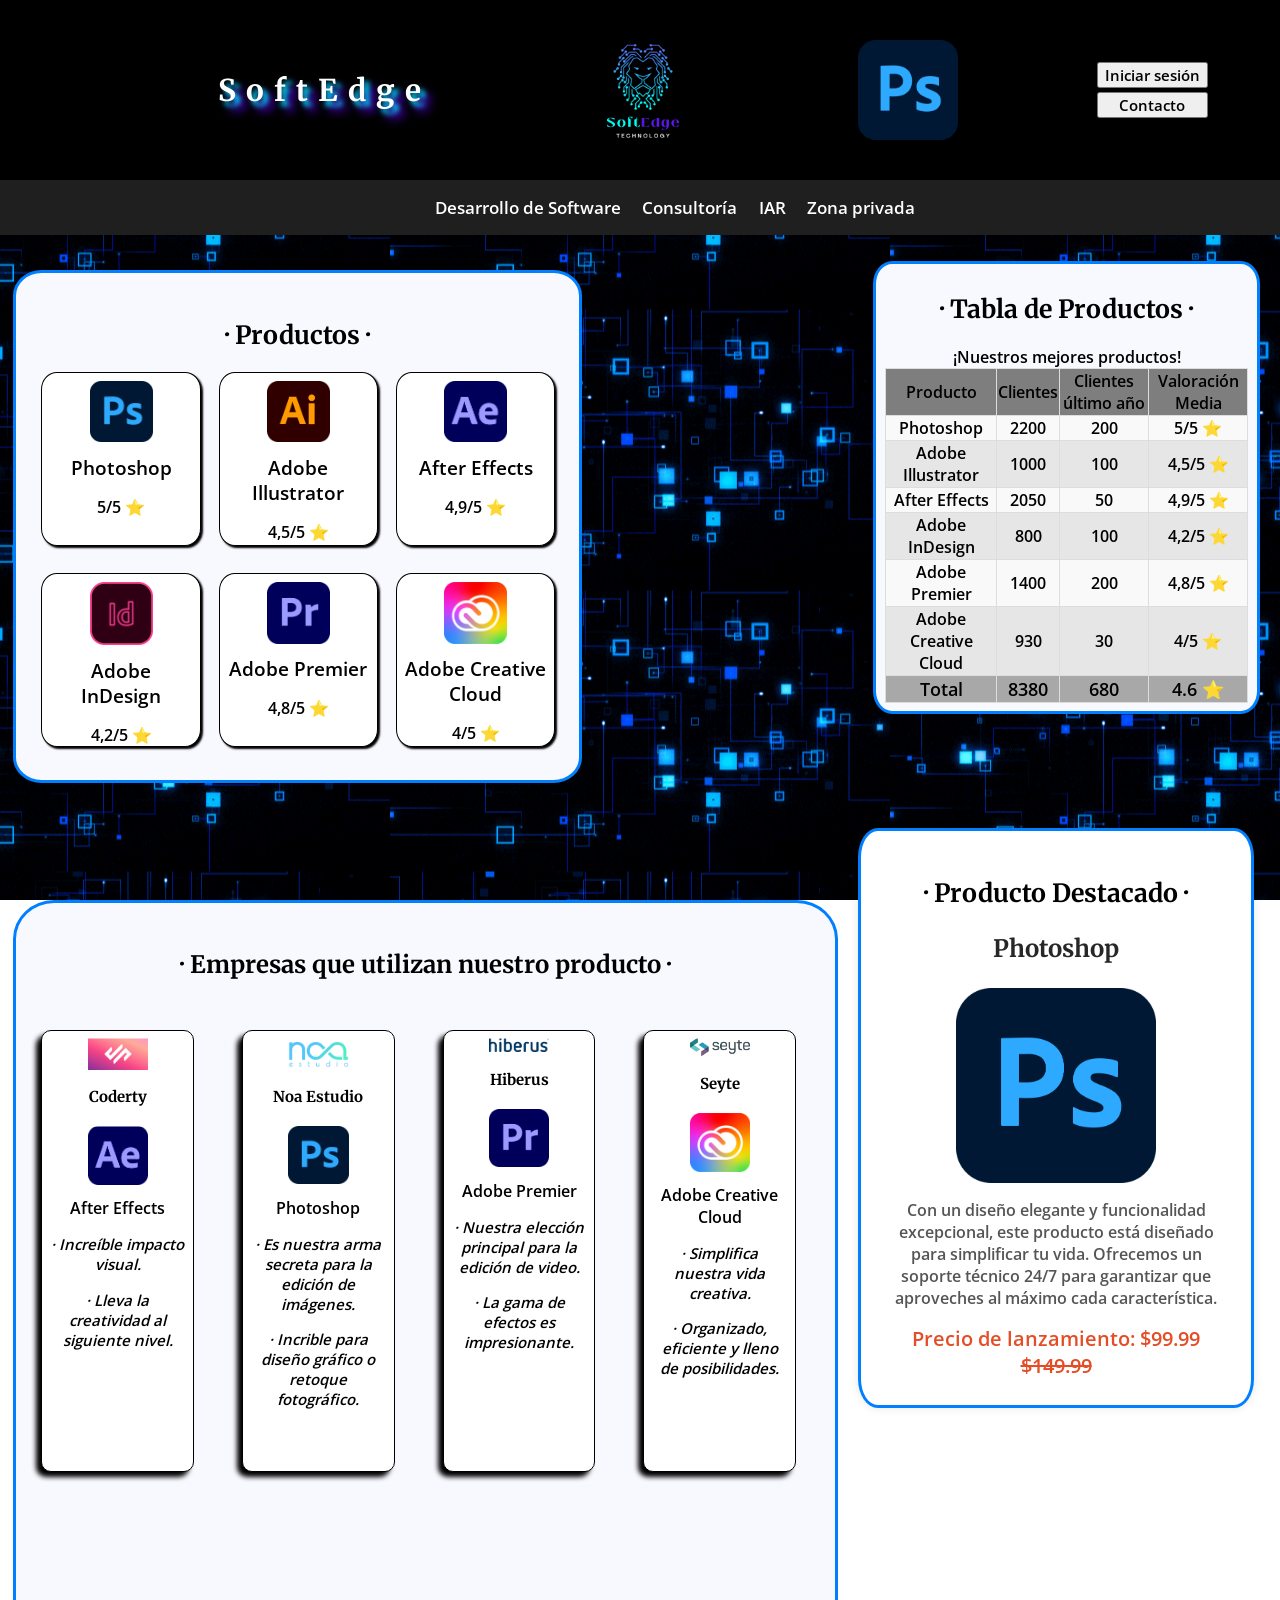
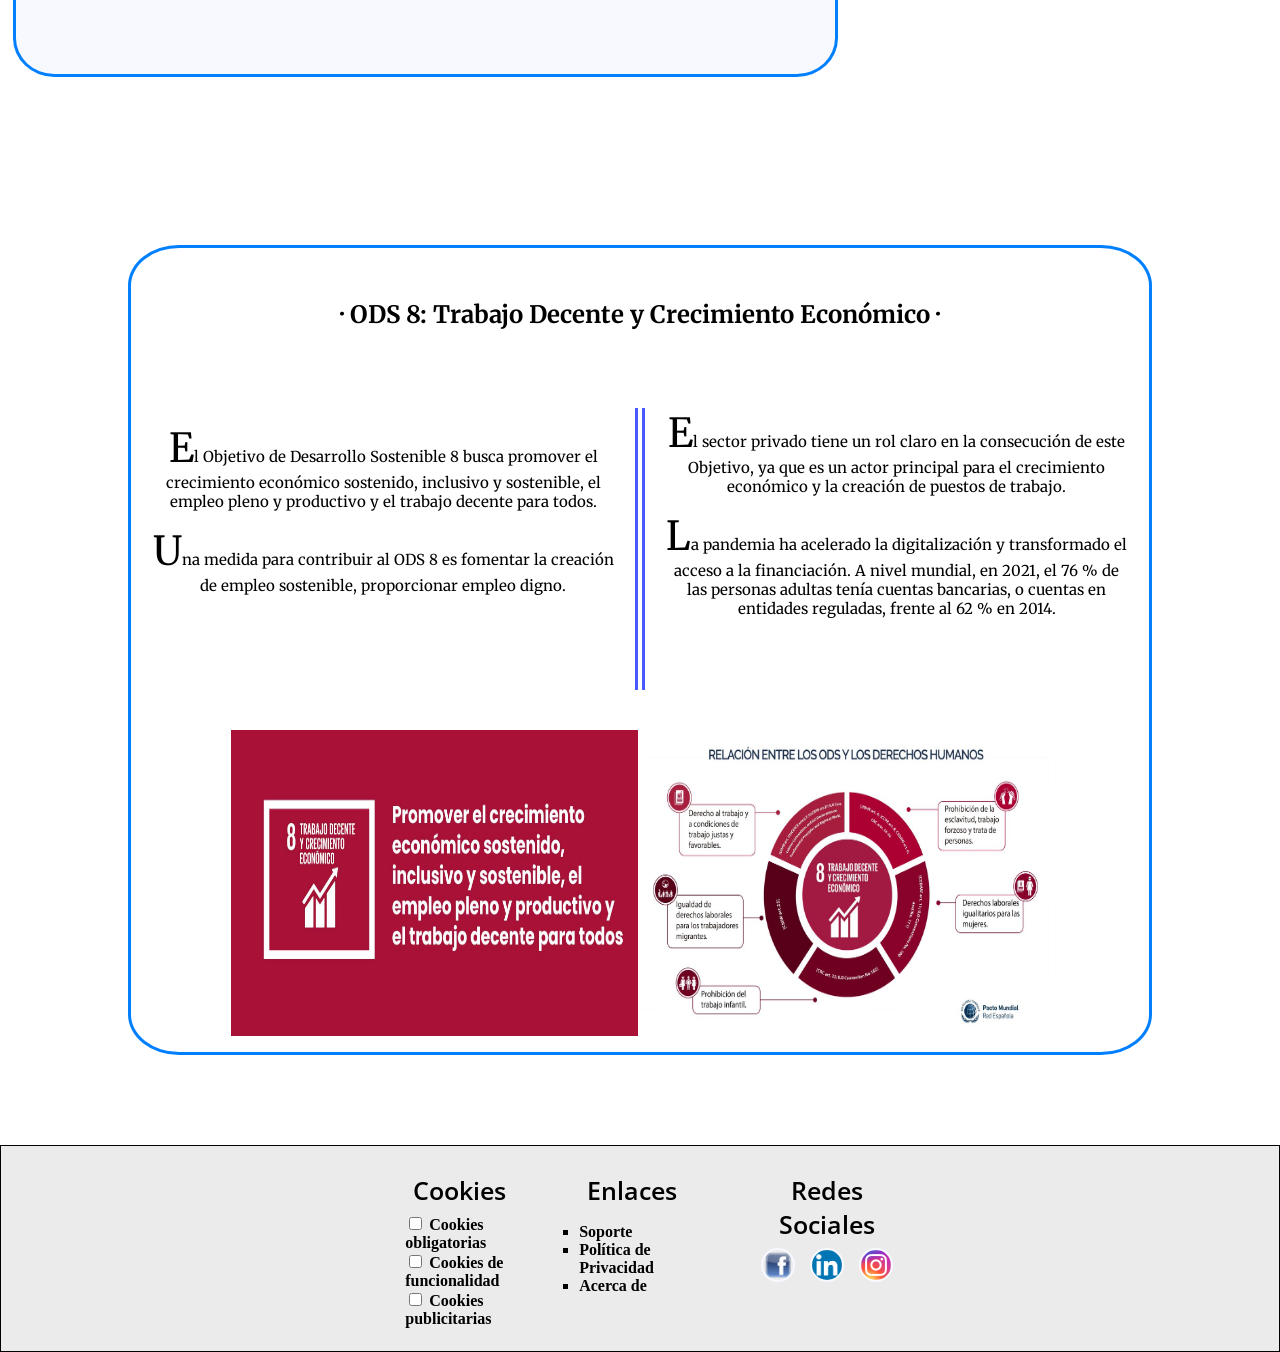
<file: index.html>
<!DOCTYPE html>
<html lang="es">
  <head>
    <meta charset="UTF-8">
    <meta name="viewport" content="width=device-width, initial-scale=1.0">
    <link rel="stylesheet" href="./css/styles.css"> <!-- Enlace a un archivo CSS externo llamado 'styles.css' -->
    <title>Ejercicio 5: Desarrollo de la Web</title>
  </head>

  <body>
    <!-- CABECERA -->
    <header>
      <!-- Nombre de la empresa -->
      <div class="name-empresa-container">
        <h1>SoftEdge</h1>
      </div>

      <!-- Logo de la empresa -->
      <div class="logo-container">
        <img src="./assets/logo.png" alt="Logotipo" height="180" width="180">
      </div>

      <!-- Nuestro producto destacado -->
      <div class="producto-estrella-container">
        <img src="./assets/producto-estrella.png" alt="Producto Estrella" height="100" width="100">
      </div>

      <!-- Botones -->
      <div class="btnHeader-container">
        <input type="submit" name="btnInicioSesion" value="Iniciar sesión" id="btnInicioSesion">
        <input type="submit" name="btnContacto" value="Contacto" id="btnContacto">
      </div>
    </header>

    <!-- MENÚ DE NAVEGACIÓN -->
    <nav>
      <ul>
        <li><a href="#desarrolloSoftware">Desarrollo de Software</a></li>
        <li><a href="#consultoria">Consultoría</a></li>
        <li><a href="#administracionRedes">IAR</a></li>
        <li><a href="#zonaPrivada">Zona privada</a></li>
      </ul>
    </nav>

        <!-- MAIN (SECTION) -->
        <!-- Principal (sólo puede haber 1 por web) -->
        <main>
          <!-- Section 1 -->
          <section class="primera-section">
              <h2>· Sección 1 ·</h2>

              <!-- Primera zona -->
              <article id="zona1">
                <h2>· Productos ·</h2>

                <!-- Nuestros productos -->
                <div class="productos-container">
                  <!-- Tarjeta de cada producto -->
                  <div class="tarjeta">
                    <img src="./assets/producto-estrella.png" alt="Photoshop">
                    <h3>Photoshop</h3>
                    <p>5/5 ⭐</p>
                  </div>

                  <div class="tarjeta">
                    <img src="./assets/adobe-ilustrator.png" alt="Adobe Illustrator">
                    <h3>Adobe Illustrator</h3>
                    <p>4,5/5 ⭐</p>
                  </div>

                  <div class="tarjeta">
                    <img src="./assets/after-effects.png" alt="After Effects">
                    <h3>After Effects</h3>
                    <p>4,9/5 ⭐</p>
                  </div>

                  <div class="tarjeta">
                    <img src="./assets/adobe-indisign.png" alt="Adobe InDesign">
                    <h3>Adobe InDesign</h3>
                    <p>4,2/5 ⭐</p>
                  </div>

                  <div class="tarjeta">
                    <img src="./assets/adobe-premier.png" alt="Adobe Premier">
                    <h3>Adobe Premier</h3>
                    <p>4,8/5 ⭐</p>
                  </div>

                  <div class="tarjeta">
                    <img src="./assets/adobe-creative-cloud.png" alt="Adobe Creative Cloud">
                    <h3>Adobe Creative Cloud</h3>
                    <p>4/5 ⭐</p>
                  </div>
                </div>
              </article>

              <!-- Segunda zona -->
              <article id="zona2">
                <h2>· Tabla de Productos ·</h2>

                <!-- Tabla con cada producto -->
                <table>
                  <!-- Descripción de la tabla -->
                  <caption>¡Nuestros mejores productos!</caption>

                  <!-- Encabezado de la tabla -->
                  <thead>
                    <tr>
                      <th>Producto</th>
                      <th>Clientes</th>
                      <th>Clientes último año</th>
                      <th>Valoración Media</th>
                    </tr>
                  </thead>

                  <!-- Contenido de la tabla -->
                  <tbody>
                    <tr>
                      <td>Photoshop</td>
                      <td>2200</td>
                      <td>200</td>
                      <td>5/5 ⭐</td>
                    </tr>

                    <tr>
                      <td>Adobe Illustrator</td>
                      <td>1000</td>
                      <td>100</td>
                      <td>4,5/5 ⭐</td>
                    </tr>

                    <tr>
                      <td>After Effects</td>
                      <td>2050</td>
                      <td>50</td>
                      <td>4,9/5 ⭐</td>
                    </tr>

                    <tr>
                      <td>Adobe InDesign</td>
                      <td>800</td>
                      <td>100</td>
                      <td>4,2/5 ⭐</td>
                    </tr>

                    <tr>
                      <td>Adobe Premier</td>
                      <td>1400</td>
                      <td>200</td>
                      <td>4,8/5 ⭐</td>
                    </tr>

                    <tr>
                      <td>Adobe Creative Cloud</td>
                      <td>930</td>
                      <td>30</td>
                      <td>4/5 ⭐</td>
                    </tr>
                  </tbody>

                  <!-- Pie de la tabla -->
                  <tfoot>
                    <tr>
                      <td>Total</td>
                      <td>8380</td>
                      <td>680</td>
                      <td>4.6 ⭐</td>
                    </tr>
                  </tfoot>
                </table>
              </article>

              <!-- Tercera zona -->
              <article id="zona3">
                <h2>· Empresas que utilizan nuestro producto ·</h2>

                <!-- Empresas que utilizan nuestro producto -->
                <div class="empresas-container">

                  <!-- Tarjeta de cada empresa -->
                  <div class="tarjeta">
                   <img src="./assets/coderty.jpg" alt="Coderty" class="logo-empresa">
                   <h2>Coderty</h2>

                   <!-- Producto que han comprado la empresa -->
                    <div>
                     <img src="./assets/after-effects.png" alt="After Effects">
                     <p>After Effects</p>
                    </div>

                    <!-- Comentarios de las empresas -->
                    <div class="comments">
                      <p>· Increíble impacto visual.</p>
                      <p>· Lleva la creatividad al siguiente nivel.</p>
                    </div>

                    <!-- Texto oculto -->
                    <div class="hidden-text">Utilizando nuestro producto desde el año 2019.</div>
                   </div>

                 <div class="tarjeta">
                   <img src="./assets/noa-estudio.png" alt="Noa Estudio" class="logo-empresa">
                   <h2>Noa Estudio</h2>
                   <div>
                     <img src="./assets/producto-estrella.png" alt="Photoshop">
                     <p>Photoshop</p>
                   </div>
                    <div class="comments">
                      <p>· Es nuestra arma secreta para la edición de imágenes.</p>
                      <p>· Incrible para diseño gráfico o retoque fotográfico.</p>
                    </div>
                    <div class="hidden-text">Utilizando nuestro producto desde el año 2017.</div>
                  </div>

                  <div class="tarjeta">
                    <img src="./assets/hiberus.png" alt="Hiberus" class="logo-empresa">
                    <h2>Hiberus</h2>
                    <div>
                      <img src="./assets/adobe-premier.png" alt="Adobe Premier">
                      <p>Adobe Premier</p>
                    </div>
                    <div class="comments">
                      <p>· Nuestra elección principal para la edición de video.</p>
                      <p>· La gama de efectos es impresionante.</p>
                    </div>
                    <div class="hidden-text">Utilizando nuestro producto desde el año 2020.</div>
                  </div>

                  <div class="tarjeta">
                    <img src="./assets/seyte.png" alt="Seyte" class="logo-empresa">
                    <h2>Seyte</h2>
                    <div>
                      <img src="./assets/adobe-creative-cloud.png" alt="Adobe Creative Cloud">
                      <p>Adobe Creative Cloud</p>
                    </div>
                    <div class="comments">
                      <p>· Simplifica nuestra vida creativa.</p>
                      <p>· Organizado, eficiente y lleno de posibilidades.</p>
                    </div>
                    <div class="hidden-text">Utilizando nuestro producto desde el año 2018.</div>
                  </div>
                </div>
              </article>

              <!-- Cuarta zona -->
              <article id="zona4">
                <h2>· Producto Destacado ·</h2>
                <h3>Photoshop</h3>
                <img src="./assets/producto-estrella.png" alt="Photoshop" height="200" width="200">
                <p>Con un diseño elegante y funcionalidad excepcional, este producto está diseñado para simplificar tu vida. Ofrecemos un soporte técnico 24/7 para garantizar que aproveches al máximo cada característica.</p>
                <strong>Precio de lanzamiento: $99.99 <del>$149.99</del></strong>
              </article>
          </section>
          
          <!-- Section 2 -->
          <section class="segunda-section">
            <h2 class="title-noticia">· ODS 8: Trabajo Decente y Crecimiento Económico ·</h2>

            <!-- Párrafos del objetivo -->
            <div class="ods-container">
              <p>
                El Objetivo de Desarrollo Sostenible 8 busca promover el
                crecimiento económico sostenido, inclusivo y sostenible, el empleo
                pleno y productivo y el trabajo decente para todos.
              </p>
              <p>
                Una medida para contribuir al ODS 8 es fomentar la creación de
                empleo sostenible, proporcionar empleo digno.
              </p>
              <p>
                El sector privado tiene un rol claro en la consecución de este
                Objetivo, ya que es un actor principal para el crecimiento
                económico y la creación de puestos de trabajo.
              </p>
              <p>
                La pandemia ha acelerado la digitalización y transformado el acceso
                a la financiación. A nivel mundial, en 2021, el 76 % de las 
                personas adultas tenía cuentas bancarias, o cuentas en entidades 
                reguladas, frente al 62 % en 2014.
              </p>
            </div>
  
            <!-- Imágenes del objetivo -->
            <div>
              <img src="./assets/ods8.jpg" alt="ODS8" class="ods8-img">
              <img src="./assets/ods8-caracteristicas.jpg" alt="ODS8 Características" class="ods8-img-caracteristicas">
            </div>
          </section>
        </main>

    <!-- PIE DE PÁGINA -->
    <footer>
      <!-- Contenedor con el footer -->
      <div class="footer-container">

        <!-- Zona de cookies - Zona 1 -->
        <div class="cookie-block">
          <h3>Cookies</h3>
          <label><input type="checkbox"> Cookies obligatorias</label><br>
          <label><input type="checkbox"> Cookies de funcionalidad</label><br>
          <label><input type="checkbox"> Cookies publicitarias</label>
        </div>
  
        <!-- Zona de enlaces - Zona 2 -->
        <div class="info-block">
          <h3>Enlaces</h3>
          <ul>
            <li>Soporte</li>
            <li>Política de Privacidad</li>
            <li>Acerca de</li>
          </ul>
        </div>
  
        <!-- Zona de redes sociales - Zona 3 -->
        <div class="social-block">
          <h3>Redes Sociales</h3>
          <div class="social-icons">
            <img src="./assets/facebook.png" alt="Facebook">
            <img src="./assets/linkedin.png" alt="LinkedIn">
            <img src="./assets/instagram.png" alt="instagram">
          </div>
        </div>
      </div>
    </footer>
  </body>
</html>
</file>
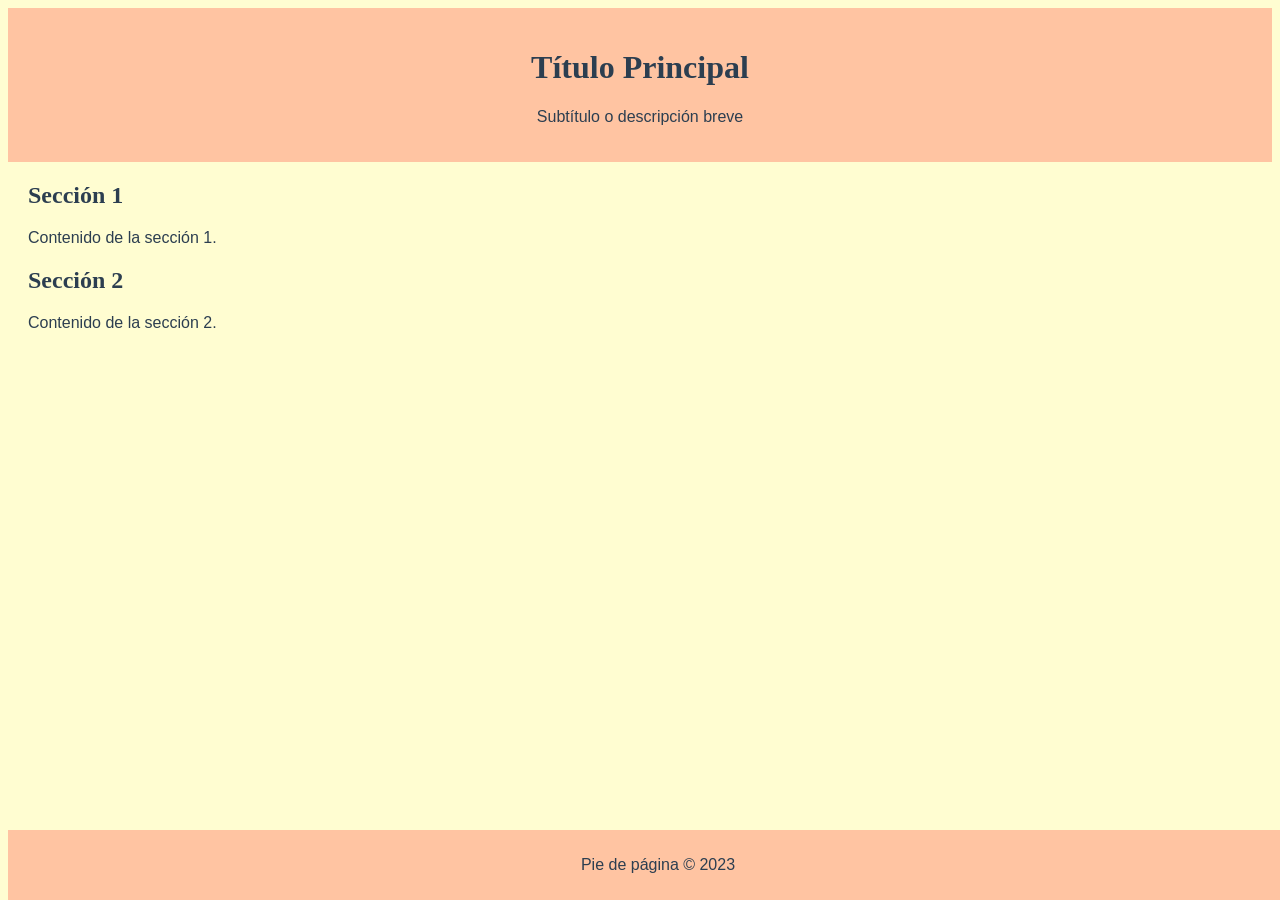
<file: Ejercicios 01 y 02/index.html>
<!DOCTYPE html>
<html lang="es">
<head>
    <meta charset="UTF-8">
    <meta name="viewport" content="width=device-width, initial-scale=1.0", maximum-scale=1, user-scalable=no />
    <link rel="stylesheet" href="./css/styles.css">
    <title>Mi Sitio Web</title>
</head>
<body>
    <header>
        <h1>Título Principal</h1>
        <p>Subtítulo o descripción breve</p>
    </header>

    <section>
        <h2>Sección 1</h2>
        <p>Contenido de la sección 1.</p>
    </section>

    <section>
        <h2>Sección 2</h2>
        <p>Contenido de la sección 2.</p>
    </section>

    <footer>
        <p>Pie de página © 2023</p>
    </footer>
</body>
</html>
</file>
<file: css/styles.css>
/*-------------------------------------------------------------------------------*/
/* Temática de nuestra web: "Desarrollo y venta de software e instalación y mantenimiento de redes locales y servidores" */
/*-------------------------------------------------------------------------------*/
/* Importo una fuente de internet desde Google Fonts para títulos */
@import url("https://fonts.googleapis.com/css2?family=Merriweather:wght@300&display=swap");

/* Defino la fuente Open Sans de forma local desde mi equipo */
@font-face {
    font-family: "Open Sans";
    src: url("https://fonts.google.com/specimen/Open+Sans?query=Open+Sans");
    src: local('OpenSans-SemiBold'), url('../fonts/OpenSans-SemiBold.ttf') format('truetype');
}
/*-------------------------------------------------------------------------------*/
/* Defino variables para colores, fuentes y otros estilos globales */
:root {
    --font-primary: 'Open Sans', sans-serif;    /* Creo variable para la fuente principal */
    --font-secondary: 'Merriweather', serif;    /* Creo variable para la fuente secundaria */
    --color-text: #2c3e50;  /* Creo variable para el color de texto */
    --color-highlight: #ffc4a2; /* Creo variable para el color para texto destacado */
    --color-enlace: #0080ff;    /* Color de enlaces */
    --color-nav: #1f1f1f;   /* Color de fondo de la barra de navegación */
    --color-section: #dfcdff;   /* Color de fondo de secciones principales */
    --color-negro: rgb(0, 0, 0);    /* Color del borde */
    --color-botones-background: #0080ff;   /* Color para el fondo de los botones */
    --color-texto-blanco: white;  /* Color blanco para texto */
    --color-blanco-clarito: ghostwhite; /* Color blanco clarito para fondo de artricles */
    --color-footer: rgb(235, 235, 235); /* Color para el footer */
    --color-tabla: #ddd;/* Color para las celdas de la tabla */
}
/*-------------------------------------------------------------------------------*/
/* Estilos generales para el HTML y el cuerpo del documento */
html {
    height: 100%;   /* Establezco la altura del html al 100% */
}

/* Estilos para el BODY */
body {
    margin: 0;  /* 0 de margen */
    padding: 0; /* 0 de padding */
    background: url('../assets/fondo.gif') center center fixed; /* Establezco el .gif para fondo */
    overflow-x: hidden; /* Para que no se pueda hacer scroll horizontal */
}

/* Estilos para el HEADER */
header {
    display: grid;  /* Defino una cuadrícula bidimensional para posicionar los elementos */
    align-items: stretch; /* Estiro los subelementos de la cabecera para rellenar */
    grid-template-columns: 20% 40% 20% 20%;  /* Divido el header en tres columnas */
    padding-left: 17%;
    background-color: var(--color-negro);   /* Color para el fondo de la cabecera */
}

/* Estilos para el NAV */
nav {
    display: grid;  /* Defino una cuadrícula bidimensional para posicionar los elementos */
    background-color: var(--color-nav); /* Aplico el color de fondo mediante variable */
    font-weight: bold;  /* Pongo en negrita */
    justify-content: center;    /* Alineo los apellidos a la izquierda del bloque */
    top: 0; /* Lo posiciono en la parte superior */
    width: 100%; /* Utilizo un ancho del 100% */
}

/* Estilos para el FOOTER */
footer {
    display: flex;  /* Propiedad que ayuda a colocar celdas como tabla, con coportamiento predecible y adaptable */
    flex-direction: row;    /* Determino la dirección en la que se ordenarán los elementos en el espacio */
    position: absolute; /* Coloco el footer respecto a la página entera */
    background-color: var(--color-footer);   /* Aplico color de texto destacado */
    justify-content: space-between; /* Distribuyo espacios entre y alrededor de los ítems flex */
    font-weight: bold;  /* Lo pongo en negrita */
    width: 100%;    /* Establezco el ancho del html al 100% */
    padding-top: 1.5%;
    height: 23%;    /* Establezco la altura del html al 23% */
    border: 1px solid var(--color-negro);
    top: 305%;  /* Especifico la posición del footer */
    bottom: 0; /* Cambiado de top a bottom para que esté pegado al fondo */
    justify-content: center;    /* Alineo los apellidos a la izquierda del bloque */
}

/* Aplico color de borde negro */
header, nav, footer {
    box-sizing: border-box;    /* Ajusto el modelo de caja para incluir el borde en el tamaño total */
}
/*-------------------------------------------------------------------------------*/
/* ENCABEZADO */
/* Estilos para el título h1 dentro del encabezado */
header h1 {
    color: var(--color-texto-blanco);
    font-family: var(--font-secondary); /* Establezco la fuente para el título de la empresa mediante fuente de internet */
    letter-spacing: 10px;   /* Separación de 30px entre cada carácter */
    justify-content: center;    /* Defino cómo el navegador distribuye el espacio entre y alrededor de los elementos */
    align-content: center;  /* Ajusto las líneas dentro del contenedor cuando haya espacio extra */
    text-shadow: 5px 5px 5px #00d9ff, 10px 10px 10px #6200ff;   /* Aplico sombra de dos colores diferentes */
    grid-column: span 1; /* Hace que el h1 abarque una columna completa */
    font-size: 30px;
}

/* Estilos para las divisiones de la cabecera */
.logo-container,
.name-empresa-container,
.producto-estrella-container,
.btnHeader-container {
    display: grid;  /* Defino una cuadrícula bidimensional para posicionar los elementos */
    grid-column: span 1; /* Cada subzona abarca una columna completa */
    justify-content: space-around;    /* Defino cómo el navegador distribuye el espacio entre y alrededor de los elementos */
    align-content: center;  /* Ajusto las líneas dentro del contenedor cuando haya espacio extra */
}

/* Estilos para el logotipo de la empresa */
.logo-container img {
    object-fit: contain; /* Mantengo la relación de aspecto y ajusta la imagen dentro del contenedor */
}

.producto-estrella-container {
    margin-right: 50%;
}

/* Estilos para el nombre de la empresa */
.name-empresa-container {
    font-weight: bold;  /* Pongo el texto en negrita */
    margin-right: 85%;
}

/* Estilos para los botones de la cabecera */
.btnHeader-container {
    grid-gap: 2%; /* Especifico la distancia entre filas y columnas de la cuadrícula */
    margin-right: 20%;
}

/* Estilos para los botones */
#btnContacto,
#btnInicioSesion {
    font-family: var(--font-primary);   /* Establezco una fuente */
    font-size: 15px; /* Establezco un tamaño al texto */
}

/* Estilos para cuando se pase el ratón por encima de los botones de la cabecera */
#btnContacto:hover,
#btnInicioSesion:hover {
    color: var(--color-texto-blanco);   /* Establezco el color de texto a blanco */
    background-color: var(--color-botones-background);  /* Establezco el fondo de los botones a azul */
}
/*-------------------------------------------------------------------------------*/
/* ZONA DE NAVEGACIÓN */
/* Estilo para los elementos <ul> que son descendientes de <nav> */
nav ul {
    width: 120%;
}

/* Estilo para los elementos <a> que son descendientes de <nav> */
nav a {
    text-decoration: none;  /* Le quito el subrayado y cualquier decoración */
    color: var(--color-texto-blanco);   /* Establezco color de texto blanco */
    padding: 1.7%;
    font-family: var(--font-primary);   /* Establezco fuente de texto de variable */
    font-size: 17px;    /* Establezco un tamaño al texto */
}

/* Para cuando añada los enlaces que se posicionen uno a la derecha de otro */
nav li {
    display: inline;    /* Establezco el espacio del contenido y el siguiente elemento se situará a la derecha */
}

/* Al pasar el ratón por encima */
nav a:hover {
    color: var(--color-enlace);
}
/*-------------------------------------------------------------------------------*/
/* ZONA DE CONTENIDO 1 */
/* PRODUCTOS */
/* Estilos para los 2 section */
.primera-section,
.segunda-section {
    display: grid;
    box-sizing: border-box; /* Aseguro que el padding esté incluido en el ancho total */
    text-align: center; /* Centro el texto */
    width: 100%;    /* Para que ocupen todo el espacio horizontal */
    height: 100%;   /* Para que ocupen todo el espacio vertical */
    font-family: var(--font-primary);
}

/* Estilos para el primer section */
.primera-section {
    grid-template-columns: 2fr 1fr; /* Defino las líneas y el tamaño de cada columna */
    grid-template-rows: repeat(2, 1fr); /* Defino las líneas y el tamaño de cada fila */
}

/* Estilos para el título del section */
.primera-section > h2 {
    opacity: 0; /* Oculto el texto (sale warning si no pongo título al section) */
}

/* Estilo para los articles dentro de primera-section */
.primera-section article {
    background-color: var(--color-blanco-clarito);
    padding: 2%;
    text-align: center;
    border: 3px solid var(--color-enlace);
}

/* Estilos para cada zona del primer section */
#zona1,
#zona2,
#zona3,
#zona4 {
    border-radius: 5%;  /* Hago el borde redondo */
}

/* Estilos para la zona 1 del section 1 */
#zona1 {
    display: grid;
    position: absolute; /* Coloco el footer respecto a la página entera */
    justify-content: center;
    top: 30%;
    left: 1%;
    width: 40%;
}

/* Estilos para los productos de la zona 1 */
.productos-container {
    display: grid;
    grid-template-columns: repeat(3, 1fr);  /* Defino las líneas y el tamaño de cada columna */
    grid-template-rows: repeat(2, 1fr); /* Defino las líneas y el tamaño de cada fila */
    gap: 20px;
}

/* Estilos para los h2 de la zona 1 */
#zona1 h2 {
    font-family: var(--font-secondary);
    font-size: 25px;
}

/* Estilos para las tarjetas de la zona 1 */
.tarjeta {
    background-color: var(--color-texto-blanco);
    border-radius: 10%;  /* Hago el borde redondo */
    border: 1px solid var(--color-negro);
    height: 95%;  /* Establezco la altura de la tarjeta al 200% */
    width: 100%;   /* Establezco el ancho de la tarjeta al 240% */
    overflow: hidden;   /* Defino que todo el contenido que sobresale de la tarjeta se ocultará */
    box-shadow: 2px 2px 2px var(--color-negro);  /* Aplico sombra de izquierda a derecha */
}

/* Estilos para la imágenes de la tarjeta de la zona 1 */
.tarjeta img {
    border-top-left-radius: 2%;   /* La esquina superior izquierda la redondeo */
    border-top-right-radius: 2%;  /* La esquina superior derecha la redondeo */
    width: 40%;   /* Establezco el ancho de la tarjeta al 100% */
    padding-top: 5%;
}

/* Estilos para los títulos y párrafos */
.tarjeta h3, .tarjeta p {
    padding: 5%;
    margin: 0;  /* 0 de margen */
}

/* Estilos al pasar el ratón por encima */
.tarjeta:hover {
    filter: brightness(90%);
}
/*-------------------------------------------------------------------------------*/
/* TABLA DE PRODUCTOS Y SERVICIOS */
/* Estilos para la zona 2 del section 1 */
#zona2 {
    text-align: center; /* Centro el texto */
    display: flex;
    flex-direction: column; /* Apilo los elementos en columna */
    align-items: center; /* Centra los elementos horizontalmente */
    margin: 20px; /* Añado margen para separar del borde de la ventana */
    margin-top: 6%;
}

/* Estilos para los h2 de la zona 2 */
#zona2 h2 {
    font-family: var(--font-secondary);
    font-size: 25px;
}

/* Estilos para la tabla */
table {
    border-collapse: collapse;  /* Para que sea una línea el borde */
    width: 100%; /* Hago que la tabla ocupe el 100% del ancho disponible */
}

/* Estilos para las celdas de la tabla */
th, td {
    border: 1px solid var(--color-tabla); /* Establezco el borde a 1px de tamaño sólido y colores de tabla */
}

/* Estilos para los th de la tabla */
th {
    background-color: #7e7e7e;
}

/* Estilos para los th de la tabla de las filas impares */
tbody tr:nth-child(odd) {
    background-color: #f9f9f9;
}

/* Estilos para los th de la tabla de las filas pares */
tbody tr:nth-child(even) {
    background-color: #e6e6e6;
}

/* Estilos para los tfoot de la tabla */
tfoot {
    font-weight: bold;
    font-size: 18px;
    background-color: #a8a8a8;
}
/*-------------------------------------------------------------------------------*/
/* PRODUCTO DESTACADO */
/* Estilos para la zona 4 del section 1 */
#zona4 {
    background-color: var(--color-texto-blanco);
    box-shadow: 0 0 10px rgba(0, 0, 0, 0.1);    /* Aplico sombra */
    position: absolute; /* Coloco el footer respecto a la página entera */
    top: 92%;
    left: 67%;
    right: 2%;
}

/* Estilos para los títulos la zona 4 */
#zona4 h2 {
    font-family: var(--font-secondary);
    font-size: 25px;
}

/* Estilos para los títulos la zona 4 */
#zona4 h3 {
    font-family: var(--font-secondary);
    font-size: 24px;
    color: #272727;
}

/* Estilos para las imágenes que sean hijos directos de la zona 4 */
#zona4 > img {
    display: block; /* Defino cómo será mostrado, el comportamiento con respecto a los elementos que lo rodean */
    margin: 0 auto; /* 0 de margen */
    max-width: 100%;    /* Márgen máximo de 100% */
    height: auto;   /* Altura auto */
}

/* Estilos para los párrafos que sean hijos directos de la zona 4 */
#zona4 > p {
    font-size: 16px;
    color: #555;
}

/* Estilos para los strong que sean hijos directos de la zona 4 */
#zona4 > strong {
    display: block; /* Defino cómo será mostrado, el comportamiento con respecto a los elementos que lo rodean */
    font-size: 20px;    /* Establezo tamaño de fuente de 20px */
    color: #e44d26;
}
/*-------------------------------------------------------------------------------*/
/* EMPRESAS QUE UTILIZAN NUESTRO PRODUCTO */
/* Estilos para la zona 3 del section 1 */
#zona3 {
    display: grid;  /* Defino una cuadrícula bidimensional para posicionar los elementos */
    justify-content: center;    /* Defino cómo el navegador distribuye el espacio entre y alrededor de los elementos */
    position: absolute; /* Coloco el footer respecto a la página entera */
    top: 100%;
    left: 1%;
    height: 80%;    /* Establezco altura de 70% */
    width: 60%;     /* Establezco ancho de 60% */
}

/* Estilos para el div de empresas de la zona 3 */
#zona3 .empresas-container {
    display: grid;  /* Defino una cuadrícula bidimensional para posicionar los elementos */
    grid-template-columns: repeat(4, 1fr);   /* Defino las líneas y el tamaño de cada columna */
    grid-template-rows: repeat(3, 1fr);  /* Defino las líneas y el tamaño de cada fila */
    gap: 50px;
    margin-right: 2%;
    height: 110%;
}

/* Estilos para los h2 de la zona 3 */
#zona3 h2 {
    font-family: var(--font-secondary);
}

/* Estilos para las tarjetas de la zona 3 */
#zona3 .tarjeta {
    display: block; /* Defino cómo será mostrado, el comportamiento con respecto a los elementos que lo rodean */
    margin: auto;   /* Margen auto */
    position: relative; /* Coloco el footer respecto al contenedor, y si no hay respecto a la página entera */
    background-color: var(--color-texto-blanco);
    border-radius: 10px;    /* Redondeo las esquinas */
    box-shadow: -5px 5px 5px var(--color-negro);    /* Aplico sombra */
    overflow: hidden; /* Agregado para ocultar cualquier desbordamiento */
    margin-top: 20%;
}

/* Estilos para los títulos de cada tarjeta */
.tarjeta > h2 {
    font-family: var(--font-primary);
    font-size: 15px;
}

/* Estilos para cuando paso el ratón por encima de la tarjeta */
#zona3 .tarjeta:hover {
    filter: brightness(90%);    /* Aplico un filtro que quita brillo */
}

/* Estilos para cuando paso el ratón por encima de la tarjeta aplico filtro al logo */
#zona3 .tarjeta:hover .logo-empresa {
    filter: hue-rotate(90deg);  /* Aplico el filtro de cambiar el tono del color de la imagen */
}

/* Estilos para los comentarios de las empresas */
#zona3 .comments {
    font-style: italic; /* Estilo de fuente cursiva */
    font-size: 15px;
}

/* Estilos para el texto oculto */
#zona3 .hidden-text {
    visibility: hidden; /* Oculto el texto */
    font-size: 14px;
    color: #333;
    position: absolute; /* Coloco el footer respecto a la página entera */
    bottom: 0;  /* Posiciono en la parte inferior de la tarjeta */
    left: 0;    /* Posiciono en la parte izquierda de la tarjeta */
    right: 0;   /* Posiciono en la parte derecha de la tarjeta */
    padding: 2%;
    background-color: var(--color-texto-blanco);
    border-radius: 0 0 10px 10px;   /* Redondeo las esquinas */
    box-shadow: 0 0 5px rgba(0, 0, 0, 0.2); /* Aplico sombra */
}

/* Estilos para cuando se pasa por encima de la tarjeta el ratón aplico estilo al texto */
#zona3 .tarjeta:hover .hidden-text {
    visibility: visible;    /* Muestro el texto */
}
/*-------------------------------------------------------------------------------*/
/* ZONA DE CONTENIDO 2 */
/* Estilos para la segunda sección */
.segunda-section {
    display: grid;  /* Defino una cuadrícula bidimensional para posicionar los elementos */
    position: absolute; /* Coloco el footer respecto a la página entera */
    gap: 20px;  /* Establezco espacio de 20px */
    background-color: var(--color-texto-blanco);
    text-align: center; /* Centro el texto */
    border: 3px solid var(--color-enlace);  /* Aplico borde de 3px sólido y de color azul */
    top: 205%;
    height: 90%;
    width: 80%;
    left: 10%;
    border-radius: 5%;    /* Redondeo las esquinas */
}

/* Estilos para las noticias */
.title-noticia {
    text-align: center; /* Centro el texto */
    font-family: var(--font-secondary);
    margin-top: 5%;
}

/* Estilos para el contenedor del objetivo */
.ods-container {
    margin-top: -5%;
    column-count: 2; /* Número de columnas*/ 
    column-gap: 5%; /* Determino el espacio entre las columnas */
    column-rule: 10px rgb(72, 90, 255) double; /* Defino el separador o regla indicando ancho, color y estilo*/
    column-fill: balance; /* Establezco el relleno balanceado */
    padding: 2%;
    font-size: 15px;
}

/* Estilos para las imágenes */
.ods8-img-caracteristicas,
.ods8-img {
    width: 40%;   /* Anchura de 650px */
    height: 95%;  /* Altura de 250px */
}

/* Estilos para los párrafos del contenedor del objetivo */
.ods-container p {
    font-family: var(--font-secondary);
}

/* La letra primera de cada párrafo tiene que ser una letra capital (mínimo 20px) */
.ods-container p::first-letter {
    font-size: 40px;
}
/*-------------------------------------------------------------------------------*/
/* FOOTER */
/* Estilos para el contenedor de footer */
.footer-container {
    display: flex;  /* Propiedad que ayuda a colocar celdas como tabla, con coportamiento predecible y adaptable */
    justify-content: center;    /* Defino cómo el navegador distribuye el espacio entre y alrededor de los elementos */
}

/* Estilos para los contenedores de cada zona del footer */
.cookie-block,
.info-block,
.social-block {
    flex: 1; /* Los ítems crecen y se ven del mismo tamaño */
    margin-left: 5%;
}

/* Estilos al pasar el ratón por encima del contenedor de cookies */
.cookie-block:hover {
    outline: solid var(--color-enlace); /* Perfil visible */
    border-radius: 5%;    /* Redondeo las esquinas */
}

/* Estilos para los h3 que son hijos del contenedor de footer */
.footer-container h3 {
    font-size: 25px; /* Tamaño de fuente diferente */
    font-family: var(--font-primary);
    margin: 5%;
}

/* Estilos para los h3 que son hijos del contenedor de redes sociales */
.social-block h3 {
    text-align: center; /* Centro el texto */
}

/* Estilos para las viñetas */
ul {
    list-style-type: square;    /* Viñetas cuadradas */
    padding: 0;
}

/* Estilos para cada elemento de la lista */
ul li {
    cursor: pointer;    /* Cursor seleccionado */
}

/* Estilos para cuando se pasa el ratón por encima de los elementos de la lista */
ul li:hover {
    color: var(--color-enlace); /* Cambio color al pasar el ratón */
}

/* Estilos para el contenedor de las redes sociales */
.social-icons {
    display: flex;  /* Propiedad que ayuda a colocar celdas como tabla, con coportamiento predecible y adaptable */
    justify-content: space-around;  /* Defino cómo el navegador distribuye el espacio entre y alrededor de los elementos */
}

/* Estilos para las imágenes del contenedor de redes sociales */
.social-icons img {
    width: 30px;
    height: 30px;
    border: 2px solid var(--color-blanco-clarito);  /* Borde de 2px de grosor sólido y color blanco */
    border-radius: 50%; /* Imágenes con borde redondeado */
    transition: background-color 0.3s, border-color 0.3s;   /* Retraso para cuando se hace el hover */
}

/* Estilos para cuando se pase el ratón por encima de las imágnes del contenedor de redes sociales*/
.social-icons img:hover {
    background-color: var(--color-blanco-clarito); /* Cambiar fondo al pasar el ratón */
    border-color: var(--color-nav); /* Cambiar color del borde al pasar el ratón */
    filter: hue-rotate(90deg);  /* Aplico el filtro de cambiar el tono del color de la imagen */
}
/*-------------------------------------------------------------------------------*/
/* MEDIA QUERY (EJERCICIO 06) */
/* Media query para dispositivos con menos de 620px */
/* Si pongo 620px y compruebo con "620px" no se aplicaría esta media query, así que le pongo "max-width: 619px" */
@media only screen and (max-width: 619px) {
    /* Estilos para la cabecera en dispositivos con menos de 620px */
    .producto-estrella-container{
        display: none; /* Oculto el bloque de la imagen del producto promocional */
    }

    /* Estilos para el nombre de la empresa */
    header h1 {
       font-size: 30px;
       letter-spacing: 10px;
    }

    /* Estilos para el logo de la empresa */
    .logo-container {
        margin-left: 45%;
    }

     /* Estilos para los botones de la cabecera */
    .btnHeader-container{
        margin-left: 105%;
    }

     /* Estilos para la zona 1 */
    #zona1 {
        width: 40%;
        margin-left: 27%;
    }

    /* Estilos para los productos de la zona 1 en dispositivos con menos de 620px */
    .productos-container {
       grid-template-columns: repeat(1, 1fr); /* Hace que los productos se muestren en una sola columna */
    }

    /* Oculto los productos después del tercer elemento */
    .productos-container > *:nth-child(n+4) {
        display: none;
    }

    /* Estilos para la zona de contenidos */
    #zona2 {
        display: none; /* Oculto el bloque de la tabla de productos */
    }

    /* Estilos para la zona 3 */
    #zona3 {
        display: none; /* Oculto el bloque de la tabla de productos */
    }

    /* Estilos para la zona 4 */
    #zona4 {
        margin-top: -20%;
        margin-left: -65%;
        top: 145%;
        width: 90%;
    }

    /* Estilos para la segunda sección */
    .segunda-section {
        margin-top: -35%;
        top: 220%;
    }

    /* Estilos para el footer */
    footer {
        top: 290%;
    }
    
    /* El título de la noticia debe aparecer en minúscula */
    .title-noticia {
        text-transform: lowercase;
    }

    /* El texto de la noticia debe aparecer solo en una columna. */
    .ods-container {
        column-count: 1; /* Número de columnas*/ 
    }

    /* Se debe quitar la letra capital del texto */
    .ods-container p::first-letter {
        font-size: 15px;
    }

    /* Sólo debe aparecer una imagen */
    .ods8-img {
       display: none;
    }

    /* Estilos para una imagen de la sección 2 */
    .ods8-img-caracteristicas {
        height: 90%;
        width: 100%;
    }

    /* Elimina los bloques relacionados con el formulario y los logos de las redes sociales. */
    .cookie-block,
    .social-block {
        display: none;
    }

    /* Estilos para el título de la segunda sección del footer */
    .info-block h3 {
        text-align: center;
    }

    /* Cambiar la orientación de la lista */
    .info-block ul  {
        display: flex;
        margin-top: 10%;
        justify-content: center;
        flex-direction: row; /* Cambia a 'column' si deseas una orientación vertical */
    }

    /* Estilos para cada opción de la lista */
    .info-block li {
        margin-right: 20%; /* Añade un margen entre los elementos de la lista */
    }

    /* Quita las viñetas de la lista */
    .info-block ul {
        list-style-type: none;  /* SE PUEDE UTILIZAR :marker */
    }

    /* Al pasar por cada una de las opciones debe subrayarse la opción seleccionada. */
    .info-block ul li:hover {
        text-decoration: underline;
    }
}
</file>
<file: Ejercicios 01 y 02/css/styles.css>
:root {
    --color-background: #fffdd1;    /* Creo variable para el color de fondo */
    --color-text: #2c3e50;  /* Creo variable para el color de texto */
    --color-highlight: #ffc4a2; /* Creo variable para el color para texto destacado */
    --font-primary: 'Open Sans', sans-serif;    /* Creo variable para la fuente principal */
    --font-secondary: 'Merriweather', serif;    /* Creo variable para la fuente secundaria */
}

body {
    background-color: var(--color-background);  /* Aplico color de fondo */
    color: var(--color-text);   /* Aplico color de texto */
    font-family: var(--font-primary);   /* Aplico color principal de texto */
}

header {
    background-color: var(--color-highlight);   /* Aplico color de texto destacado */
    padding: 20px;
    text-align: center;
}

section {
    margin: 20px;
}

h1, h2 {
    font-family: var(--font-secondary); /* Aplico color de texto secundario */
}

footer {
    background-color: var(--color-highlight);   /* Aplico color de texto destacado */
    padding: 10px;
    text-align: center;
    position: fixed;
    bottom: 0;
    width: 100%;
}
</file>
